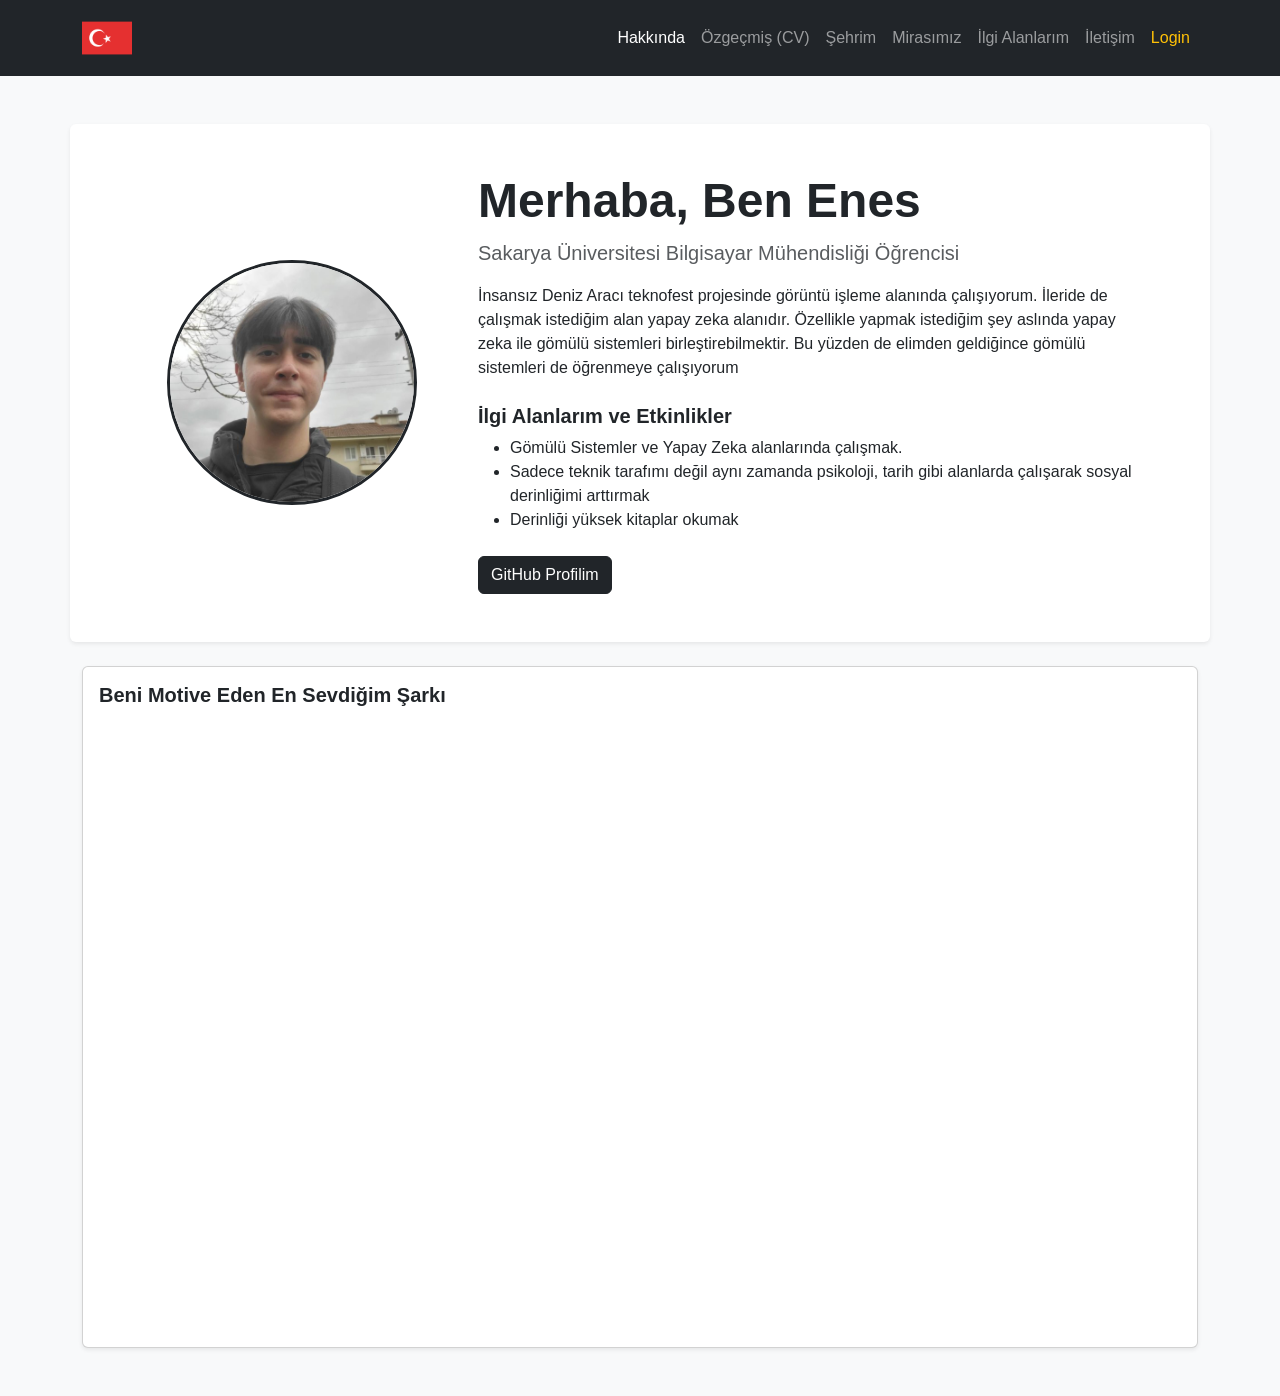
<file: index.html>
<!DOCTYPE html>
<html lang="tr">
<head>
    <meta charset="UTF-8">
    <meta name="viewport" content="width=device-width, initial-scale=1.0">
    <title>Enes Güler - Hakkında</title>
    <!-- Bootstrap CSS (Hazır tema değil, CSS kütüphanesi) -->
    <link href="https://cdn.jsdelivr.net/npm/bootstrap@5.3.0/dist/css/bootstrap.min.css" rel="stylesheet">
    <!-- Harici stil dosyamız -->
    <link rel="stylesheet" href="css/style.css">
    <link rel="icon" href="img/brain.png">
</head>
<body class="bg-light">

    <!-- Navigasyon Menüsü -->
    <nav class="navbar navbar-expand-lg navbar-dark bg-dark">
        <div class="container">
            <a class="navbar-brand" href="index.html"><img src="img/turkey.png" alt="" width="50" height="50"></a>
            <button class="navbar-toggler" type="button" data-bs-toggle="collapse" data-bs-target="#navbarNav">
                <span class="navbar-toggler-icon"></span>
            </button>
            <div class="collapse navbar-collapse" id="navbarNav">
                <ul class="navbar-nav ms-auto">
                    <li class="nav-item"><a class="nav-link active" href="index.html">Hakkında</a></li>
                    <li class="nav-item"><a class="nav-link" href="cv.html">Özgeçmiş (CV)</a></li>
                    <li class="nav-item"><a class="nav-link" href="sehir.html">Şehrim</a></li>
                    <li class="nav-item"><a class="nav-link" href="mirasimiz.html">Mirasımız</a></li>
                    <li class="nav-item"><a class="nav-link" href="ilgialanlarim.html">İlgi Alanlarım</a></li>
                    <li class="nav-item"><a class="nav-link" href="iletisim.html">İletişim</a></li>
                    <li class="nav-item"><a class="nav-link text-warning" href="login.html">Login</a></li>
                </ul>
            </div>
        </div>
    </nav>

    <!-- Hakkında İçeriği -->
    <main class="container mt-5">
        <section class="row align-items-center bg-white p-5 rounded shadow-sm">
            <div class="col-md-4 text-center mb-4 mb-md-0">
                <!-- Medya Öğesi 1: Resim -->
                <img src="img/profil.jpg" alt="Enes Profil Fotoğrafı" class="img-fluid rounded-circle border border-3 border-dark" style="max-width: 250px;">
            </div>
            <div class="col-md-8">
                <h1 class="display-5 fw-bold text-dark">Merhaba, Ben Enes</h1>
                <p class="lead text-muted">Sakarya Üniversitesi Bilgisayar Mühendisliği Öğrencisi</p>
                <p>
                    İnsansız Deniz Aracı teknofest projesinde görüntü işleme alanında çalışıyorum. İleride de çalışmak istediğim alan yapay zeka alanıdır. Özellikle yapmak istediğim şey aslında yapay zeka ile gömülü sistemleri birleştirebilmektir. Bu yüzden de elimden geldiğince gömülü sistemleri de öğrenmeye çalışıyorum
                </p>
                
                <h3 class="h5 mt-4 fw-bold">İlgi Alanlarım ve Etkinlikler</h3>
                <ul>
                    <li>Gömülü Sistemler ve Yapay Zeka alanlarında çalışmak.</li>
                    <li>Sadece teknik tarafımı değil aynı zamanda psikoloji, tarih gibi alanlarda çalışarak sosyal derinliğimi arttırmak</li>
                    <li>Derinliği yüksek kitaplar okumak</li>
                </ul>

                <div class="mt-4">
                    <a href="https://github.com/enesgulersoftware-tech" target="_blank" class="btn btn-dark">GitHub Profilim</a>
                </div>
            </div>
        </section>
        
        <!-- Medya Öğesi 2: Video  -->
        <section class="row mt-4 mb-5">
            <div class="col-12">
                <div class="card shadow-sm">
                    <div class="card-body">
                        <h5 class="card-title fw-bold">Beni Motive Eden En Sevdiğim Şarkı</h5>
                        <div class="ratio ratio-16x9 mt-3">
                            <iframe width="560" height="315" src="https://www.youtube.com/embed/BoatSoGva_I?si=G8WtyDMoeZgQ4Byf" title="YouTube video player" frameborder="0" allow="accelerometer; autoplay; clipboard-write; encrypted-media; gyroscope; picture-in-picture; web-share" referrerpolicy="strict-origin-when-cross-origin" allowfullscreen></iframe>
                        </div>
                    </div>
                </div>
            </div>
        </section>
    </main>

    <!-- Bootstrap JS -->
    <script src="https://cdn.jsdelivr.net/npm/bootstrap@5.3.0/dist/js/bootstrap.bundle.min.js"></script>
</body>
</html>
</file>
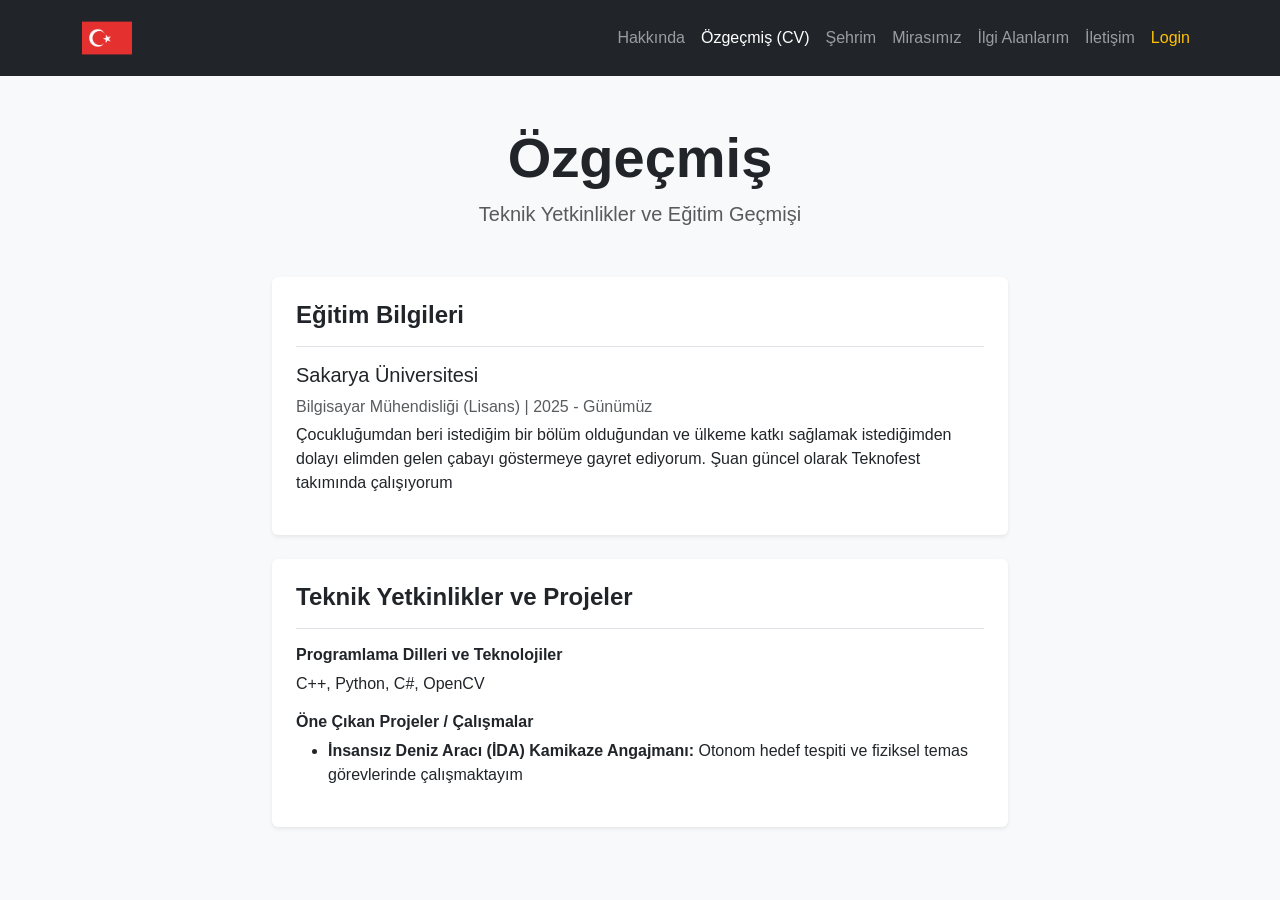
<file: cv.html>
<!DOCTYPE html>
<html lang="tr">
<head>
    <meta charset="UTF-8">
    <meta name="viewport" content="width=device-width, initial-scale=1.0">
    <title>Enes Güler - Özgeçmiş</title>
    <!-- Bootstrap CSS -->
    <link href="https://cdn.jsdelivr.net/npm/bootstrap@5.3.0/dist/css/bootstrap.min.css" rel="stylesheet">
    <link rel="stylesheet" href="css/style.css">
    <link rel="icon" href="img/brain.png">
    
</head>
<body class="bg-light">

    <!-- Navigasyon Menüsü -->
    <nav class="navbar navbar-expand-lg navbar-dark bg-dark">
        <div class="container">
            <a class="navbar-brand" href="index.html"><img src="img/turkey.png" alt="" width="50" height="50"></a>
            <button class="navbar-toggler" type="button" data-bs-toggle="collapse" data-bs-target="#navbarNav">
                <span class="navbar-toggler-icon"></span>
            </button>
            <div class="collapse navbar-collapse" id="navbarNav">
                <ul class="navbar-nav ms-auto">
                    <li class="nav-item"><a class="nav-link" href="index.html">Hakkında</a></li>
                    <!-- Bulunduğumuz sayfa burası olduğu için 'active' class'ı burada -->
                    <li class="nav-item"><a class="nav-link active" href="cv.html">Özgeçmiş (CV)</a></li>
                    <li class="nav-item"><a class="nav-link" href="sehir.html">Şehrim</a></li>
                    <li class="nav-item"><a class="nav-link" href="mirasimiz.html">Mirasımız</a></li>
                    <li class="nav-item"><a class="nav-link" href="ilgialanlarim.html">İlgi Alanlarım</a></li>
                    <li class="nav-item"><a class="nav-link" href="iletisim.html">İletişim</a></li>
                    <li class="nav-item"><a class="nav-link text-warning" href="login.html">Login</a></li>
                </ul>
            </div>
        </div>
    </nav>

    <!-- CV Ana İçeriği (main etiketi sayfanın asıl odak noktasını belirtir) -->
    <main class="container mt-5 mb-5">
        
        <!-- Sayfa Üst Başlığı -->
        <header class="text-center mb-5">
            <h1 class="display-4 fw-bold text-dark">Özgeçmiş</h1>
            <p class="lead text-muted">Teknik Yetkinlikler ve Eğitim Geçmişi</p>
        </header>

        <div class="row">
            <div class="col-lg-8 mx-auto">
                
                <!-- Eğitim Bölümü (section etiketi tematik bir grubu belirtir) -->
                <section class="bg-white p-4 rounded shadow-sm mb-4">
                    <header class="border-bottom pb-2 mb-3">
                        <h2 class="h4 fw-bold">Eğitim Bilgileri</h2>
                    </header>
                    <!-- article etiketi, kendi başına anlam ifade eden bağımsız bir içeriği belirtir -->
                    <article>
                        <h3 class="h5 text-dark">Sakarya Üniversitesi</h3>
                        <p class="text-muted mb-1">Bilgisayar Mühendisliği (Lisans) | 2025 - Günümüz</p>
                        <p>Çocukluğumdan beri istediğim bir bölüm olduğundan ve ülkeme katkı sağlamak istediğimden dolayı elimden gelen çabayı göstermeye gayret ediyorum. Şuan güncel olarak Teknofest takımında çalışıyorum</p>
                    </article>
                </section>

                <!-- Yetkinlikler ve Projeler Bölümü -->
                <section class="bg-white p-4 rounded shadow-sm mb-4">
                    <header class="border-bottom pb-2 mb-3">
                        <h2 class="h4 fw-bold">Teknik Yetkinlikler ve Projeler</h2>
                    </header>
                    
                    <article class="mb-3">
                        <h3 class="h6 fw-bold">Programlama Dilleri ve Teknolojiler</h3>
                        <p>C++, Python, C#, OpenCV</p>
                    </article>

                    <article>
                        <h3 class="h6 fw-bold">Öne Çıkan Projeler / Çalışmalar</h3>
                        <ul>
                            <li><strong>İnsansız Deniz Aracı (İDA) Kamikaze Angajmanı:</strong> Otonom hedef tespiti ve fiziksel temas görevlerinde çalışmaktayım</li>
                        </ul>
                    </article>
                </section>

            </div>
        </div>
    </main>

    <!-- Bootstrap JS -->
    <script src="https://cdn.jsdelivr.net/npm/bootstrap@5.3.0/dist/js/bootstrap.bundle.min.js"></script>
</body>
</html>
</file>
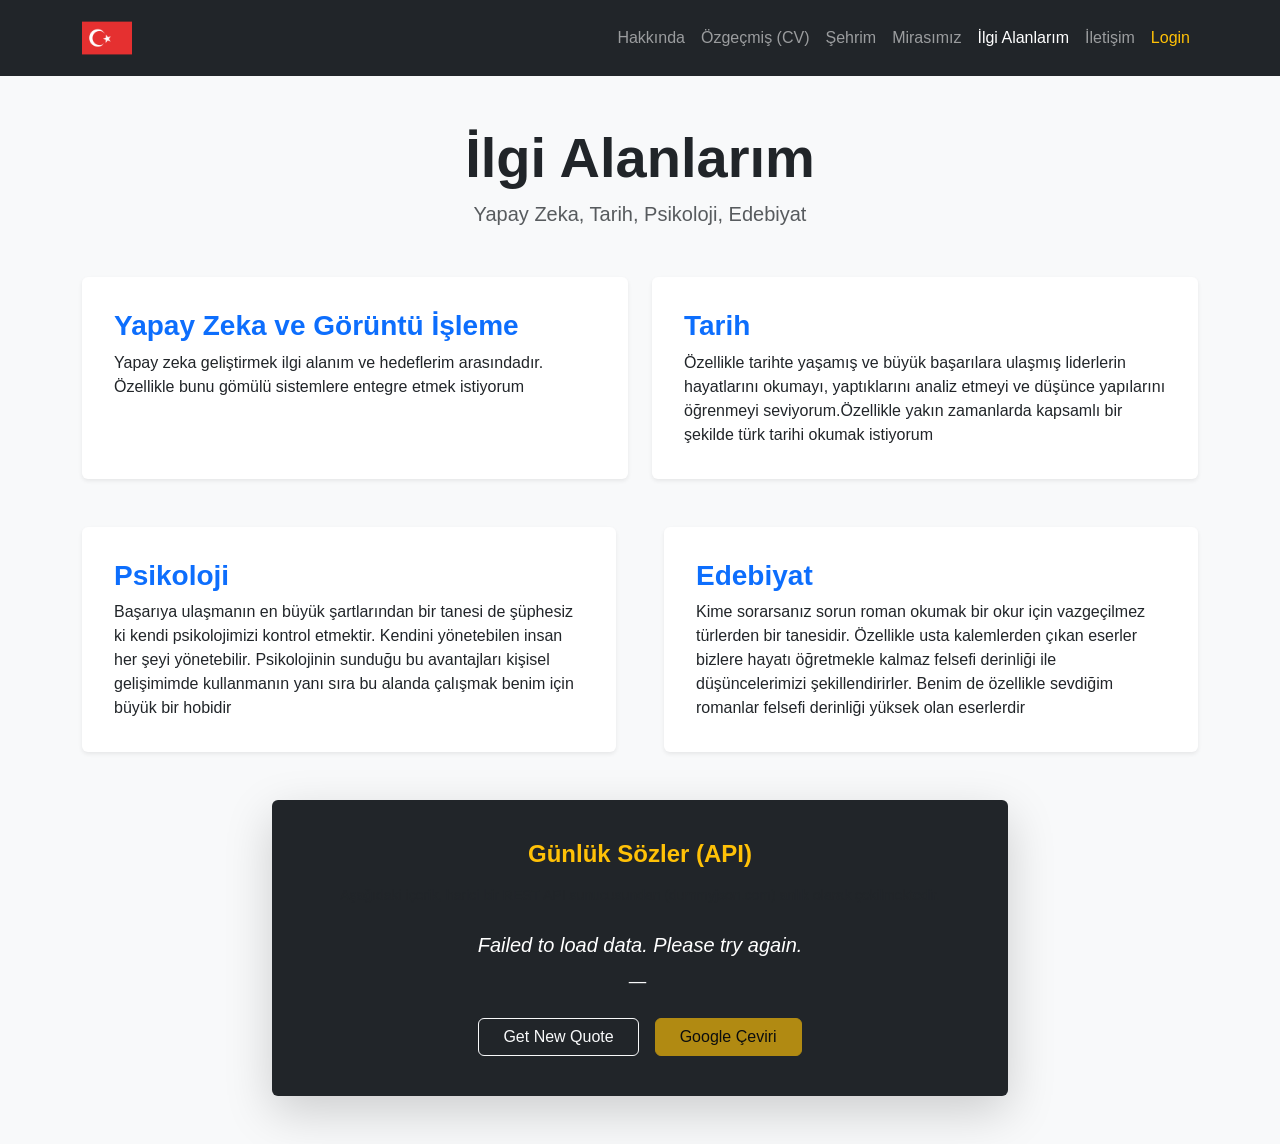
<file: ilgialanlarim.html>
<!DOCTYPE html>
<html lang="tr">
<head>
    <meta charset="UTF-8">
    <meta name="viewport" content="width=device-width, initial-scale=1.0">
    <title>Enes Güler - İlgi Alanlarım</title>
    <!-- Bootstrap CSS -->
    <link href="https://cdn.jsdelivr.net/npm/bootstrap@5.3.0/dist/css/bootstrap.min.css" rel="stylesheet">
    <link rel="stylesheet" href="css/style.css">
    <link rel="icon" href="img/brain.png">
</head>
<body class="bg-light">

    <!-- Navigasyon Menüsü -->
    <nav class="navbar navbar-expand-lg navbar-dark bg-dark">
        <div class="container">
            <a class="navbar-brand" href="index.html"><img src="img/turkey.png" alt="" width="50" height="50"></a>
            <button class="navbar-toggler" type="button" data-bs-toggle="collapse" data-bs-target="#navbarNav">
                <span class="navbar-toggler-icon"></span>
            </button>
            <div class="collapse navbar-collapse" id="navbarNav">
                <ul class="navbar-nav ms-auto">
                    <li class="nav-item"><a class="nav-link" href="index.html">Hakkında</a></li>
                    <li class="nav-item"><a class="nav-link" href="cv.html">Özgeçmiş (CV)</a></li>
                    <li class="nav-item"><a class="nav-link" href="sehir.html">Şehrim</a></li>
                    <li class="nav-item"><a class="nav-link" href="mirasimiz.html">Mirasımız</a></li>
                    <!-- Aktif sayfa İlgi Alanlarım -->
                    <li class="nav-item"><a class="nav-link active" href="ilgialanlarim.html">İlgi Alanlarım</a></li>
                    <li class="nav-item"><a class="nav-link" href="iletisim.html">İletişim</a></li>
                    <li class="nav-item"><a class="nav-link text-warning" href="login.html">Login</a></li>
                </ul>
            </div>
        </div>
    </nav>

    <!-- Ana İçerik -->
    <main class="container mt-5 mb-5">
        <header class="text-center mb-5">
            <h1 class="display-4 fw-bold text-dark">İlgi Alanlarım</h1>
            <p class="lead text-muted">Yapay Zeka, Tarih, Psikoloji, Edebiyat</p>
        </header>

        <!-- Kartlar Bölümü (İlgi Alanları) -->
        <section class="row g-4 mb-5">
            
            <!-- İlgi Alanı 1: Yapay Zeka ve Görüntü İşleme -->
            <div class="col-md-6">
                <div class="card h-100 shadow-sm border-0 p-3">
                    <div class="card-body">
                        <h3 class="card-title fw-bold text-primary">Yapay Zeka ve Görüntü İşleme</h3>
                        <p class="card-text">
                            Yapay zeka geliştirmek ilgi alanım ve hedeflerim arasındadır. Özellikle bunu gömülü sistemlere entegre etmek istiyorum
                        </p>
                    </div>
                </div>
            </div>

            <!-- İlgi Alanı 2: Stratejik Liderlik ve Tarih -->
            <div class="col-md-6">
                <div class="card h-100 shadow-sm border-0 p-3">
                    <div class="card-body">
                        <h3 class="card-title fw-bold text-primary">Tarih</h3>
                        <p class="card-text">
                            Özellikle tarihte yaşamış ve büyük başarılara ulaşmış liderlerin hayatlarını okumayı, yaptıklarını analiz etmeyi ve düşünce yapılarını öğrenmeyi seviyorum.Özellikle yakın zamanlarda kapsamlı bir şekilde türk tarihi okumak istiyorum
                        </p>
                    </div>
                </div>
            </div>
        </section>

        <section class="row g-5 mb-5">
            <div class="col-md-6">
                <div class="card h-100 shadow-sm border-0 p-3">
                    <div class="card-body">
                        <h3 class="card-title fw-bold text-primary">Psikoloji</h3>
                        <p class="card-text">
                            Başarıya ulaşmanın en büyük şartlarından bir tanesi de şüphesiz ki kendi psikolojimizi kontrol etmektir. Kendini yönetebilen insan her şeyi yönetebilir. Psikolojinin sunduğu bu avantajları kişisel gelişimimde kullanmanın yanı sıra bu alanda çalışmak benim için büyük bir hobidir 
                        </p>
                    </div>
                </div>
            </div>

            <div class="col-md-6">
                <div class="card h-100 shadow-sm border-0 p-3">
                    <div class="card-body">
                        <h3 class="card-title fw-bold text-primary">Edebiyat</h3>
                        <p class="card-text">
                            Kime sorarsanız sorun roman okumak bir okur için vazgeçilmez türlerden bir tanesidir. Özellikle usta kalemlerden çıkan eserler bizlere hayatı öğretmekle kalmaz felsefi derinliği ile düşüncelerimizi şekillendirirler. Benim de özellikle sevdiğim romanlar felsefi derinliği yüksek olan eserlerdir
                        </p>
                    </div>
                </div>
            </div>






        </section>

        <!-- API İLE VERİ ÇEKME BÖLÜMÜ (JavaScript) -->
        <section class="row justify-content-center mt-5">
            <div class="col-md-8">
                <div class="card shadow-lg border-0 bg-dark text-white text-center p-4">
                    <div class="card-body">
                        <h4 class="fw-bold mb-3 text-warning">Günlük Sözler (API)</h4>
                        <p class="small text-muted mb-4">Aşağıdaki içerik, harici bir REST API sunucusundan (dummyjson.com) anlık olarak çekilmektedir.</p>
                        
                        <blockquote class="blockquote" id="quote-box">
                            <!-- Veri buraya gelecek -->
                            <p class="mb-2 fs-5 fst-italic" id="quote-text">Fetching data from server...</p>
                            <footer class="blockquote-footer text-light mt-2" id="quote-author"></footer>
                        </blockquote>
                        
                        <!-- Butonlar Yan Yana -->
                        <div class="d-flex justify-content-center gap-3 mt-4">
                            <button class="btn btn-outline-light px-4" onclick="getQuote()">Get New Quote</button>
                            <!-- Çeviri Butonu (Linki JS ile dolacak) -->
                            <a id="translate-btn" href="#" target="_blank" class="btn btn-warning px-4 disabled">Google Çeviri</a>
                        </div>
                    </div>
                </div>
            </div>
        </section>

    </main>

    <!-- Bootstrap JS -->
    <script src="https://cdn.jsdelivr.net/npm/bootstrap@5.3.0/dist/js/bootstrap.bundle.min.js"></script>
    
    <!-- JavaScript: Harici API ve Dinamik Çeviri Mantığı -->
    <script>
        function getQuote() {
            const quoteText = document.getElementById('quote-text');
            const quoteAuthor = document.getElementById('quote-author');
            const translateBtn = document.getElementById('translate-btn');
            
            // Veri gelene kadar ekranda yazacak bekleme mesajı ve buton kitleme
            quoteText.innerHTML = "Fetching data from server...";
            quoteAuthor.innerHTML = "";
            translateBtn.classList.add("disabled"); 
            
            // Harici sunucuya (API) HTTP GET isteği atıyoruz
            fetch('https://dummyjson.com/quotes/random')
                .then(response => response.json()) 
                .then(data => {
                    // JSON'un içindeki verileri HTML'e yazdır
                    quoteText.innerHTML = `"${data.quote}"`;
                    quoteAuthor.innerHTML = data.author;
                    
                    // Gelen İngilizce metni URL formatına dönüştür
                    const metinURL = encodeURIComponent(`"${data.quote}" - ${data.author}`);
                    
                    // Google Çeviri linkini dinamik olarak oluşturup butona entegre et
                    translateBtn.href = `https://translate.google.com/?sl=en&tl=tr&text=${metinURL}&op=translate`;
                    translateBtn.classList.remove("disabled"); // Butonu tekrar aktif et
                })
                .catch(error => {
                    quoteText.innerHTML = "Failed to load data. Please try again.";
                    console.error('API Error:', error);
                });
        }

        // Sayfa yüklendiğinde fonksiyonu otomatik olarak bir kez çalıştır
        window.onload = getQuote;
    </script>
</body>
</html>
</file>
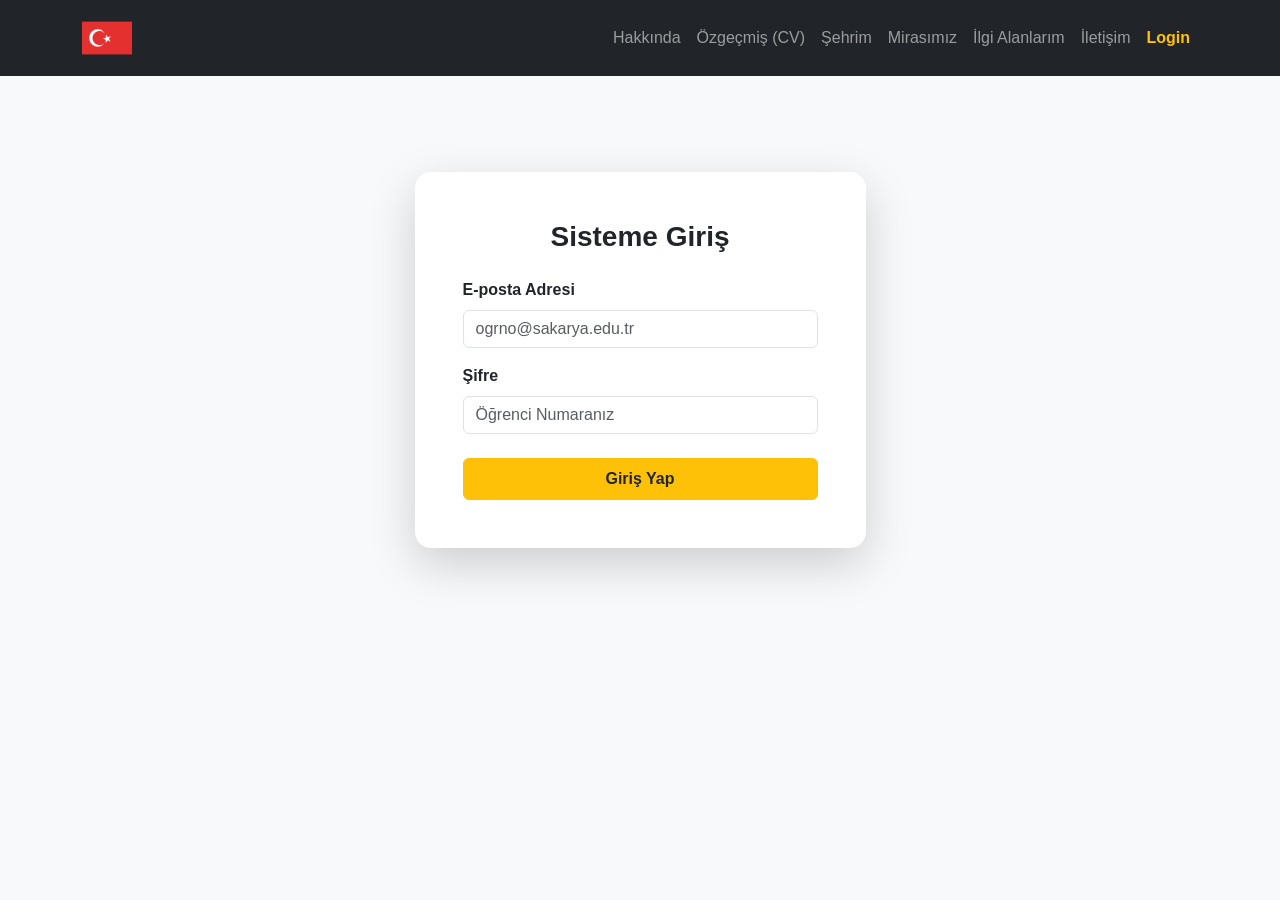
<file: login.html>
<!DOCTYPE html>
<html lang="tr">
<head>
    <meta charset="UTF-8">
    <meta name="viewport" content="width=device-width, initial-scale=1.0">
    <title>Enes Güler - Login</title>
    <link href="https://cdn.jsdelivr.net/npm/bootstrap@5.3.0/dist/css/bootstrap.min.css" rel="stylesheet">
    <link rel="stylesheet" href="css/style.css">
    <link rel="icon" href="img/brain.png">
</head>
<body class="bg-light">

    <nav class="navbar navbar-expand-lg navbar-dark bg-dark">
        <div class="container">
            <a class="navbar-brand" href="index.html"><img src="img/turkey.png" alt="Logo" width="50" height="50"></a>
            <button class="navbar-toggler" type="button" data-bs-toggle="collapse" data-bs-target="#navbarNav">
                <span class="navbar-toggler-icon"></span>
            </button>
            <div class="collapse navbar-collapse" id="navbarNav">
                <ul class="navbar-nav ms-auto">
                    <li class="nav-item"><a class="nav-link" href="index.html">Hakkında</a></li>
                    <li class="nav-item"><a class="nav-link" href="cv.html">Özgeçmiş (CV)</a></li>
                    <li class="nav-item"><a class="nav-link" href="sehir.html">Şehrim</a></li>
                    <li class="nav-item"><a class="nav-link" href="mirasimiz.html">Mirasımız</a></li>
                    <li class="nav-item"><a class="nav-link" href="ilgialanlarim.html">İlgi Alanlarım</a></li>
                    <li class="nav-item"><a class="nav-link" href="iletisim.html">İletişim</a></li>
                    <li class="nav-item"><a class="nav-link active text-warning fw-bold" href="login.html">Login</a></li>
                </ul>
            </div>
        </div>
    </nav>

    <main class="container mt-5 mb-5">
        <div class="row justify-content-center">
            <div class="col-md-6 col-lg-5">
                <div class="card shadow-lg border-0 rounded-4 mt-5">
                    <div class="card-body p-5">
                        <h3 class="text-center fw-bold mb-4">Sisteme Giriş</h3>
                        
                        <div id="serverError" class="alert alert-danger d-none text-center small"></div>

                        <form action="login.php" method="POST" id="loginForm" onsubmit="return validateLogin()">
                            <div class="mb-3">
                                <label for="loginEmail" class="form-label fw-semibold">E-posta Adresi</label>
                                <input type="email" class="form-control" id="loginEmail" name="email" placeholder="ogrno@sakarya.edu.tr">
                                <div id="loginEmailError" class="text-danger small mt-1"></div>
                            </div>

                            <div class="mb-4">
                                <label for="loginPassword" class="form-label fw-semibold">Şifre</label>
                                <input type="password" class="form-control" id="loginPassword" name="password" placeholder="Öğrenci Numaranız">
                                <div id="loginPasswordError" class="text-danger small mt-1"></div>
                            </div>

                            <div class="d-grid">
                                <button type="submit" class="btn btn-warning py-2 fw-bold text-dark">Giriş Yap</button>
                            </div>
                        </form>
                    </div>
                </div>
            </div>
        </div>
    </main>

    <script src="https://cdn.jsdelivr.net/npm/bootstrap@5.3.0/dist/js/bootstrap.bundle.min.js"></script>

    <script>
        // URL'de hata parametresi varsa yakala ve ekrana yazdır (PHP'den gelen yönlendirme için)
        window.onload = function() {
            const urlParams = new URLSearchParams(window.location.search);
            if (urlParams.get('status') === 'error') {
                const errorBox = document.getElementById('serverError');
                errorBox.innerText = "Kullanıcı adı veya şifre hatalı!";
                errorBox.classList.remove('d-none');
            }
        };

        function validateLogin() {
            document.getElementById('loginEmailError').innerText = "";
            document.getElementById('loginPasswordError').innerText = "";
            document.getElementById('serverError').classList.add('d-none');

            const email = document.getElementById('loginEmail').value.trim();
            const password = document.getElementById('loginPassword').value;
            let isValid = true;

            const emailPattern = /^[^\s@]+@[^\s@]+\.[^\s@]+$/;
            
            if (email === "") {
                document.getElementById('loginEmailError').innerText = "E-posta adresi boş bırakılamaz.";
                isValid = false;
            } else if (!emailPattern.test(email)) {
                document.getElementById('loginEmailError').innerText = "Lütfen geçerli bir e-posta adresi formatı kullanın.";
                isValid = false;
            }

            if (password === "") {
                document.getElementById('loginPasswordError').innerText = "Şifre alanı boş bırakılamaz.";
                isValid = false;
            }

            // isValid false ise form PHP'ye GİTMEZ. True ise POST işlemi başlar.
            return isValid;
        }
    </script>
</body>
</html>
</file>
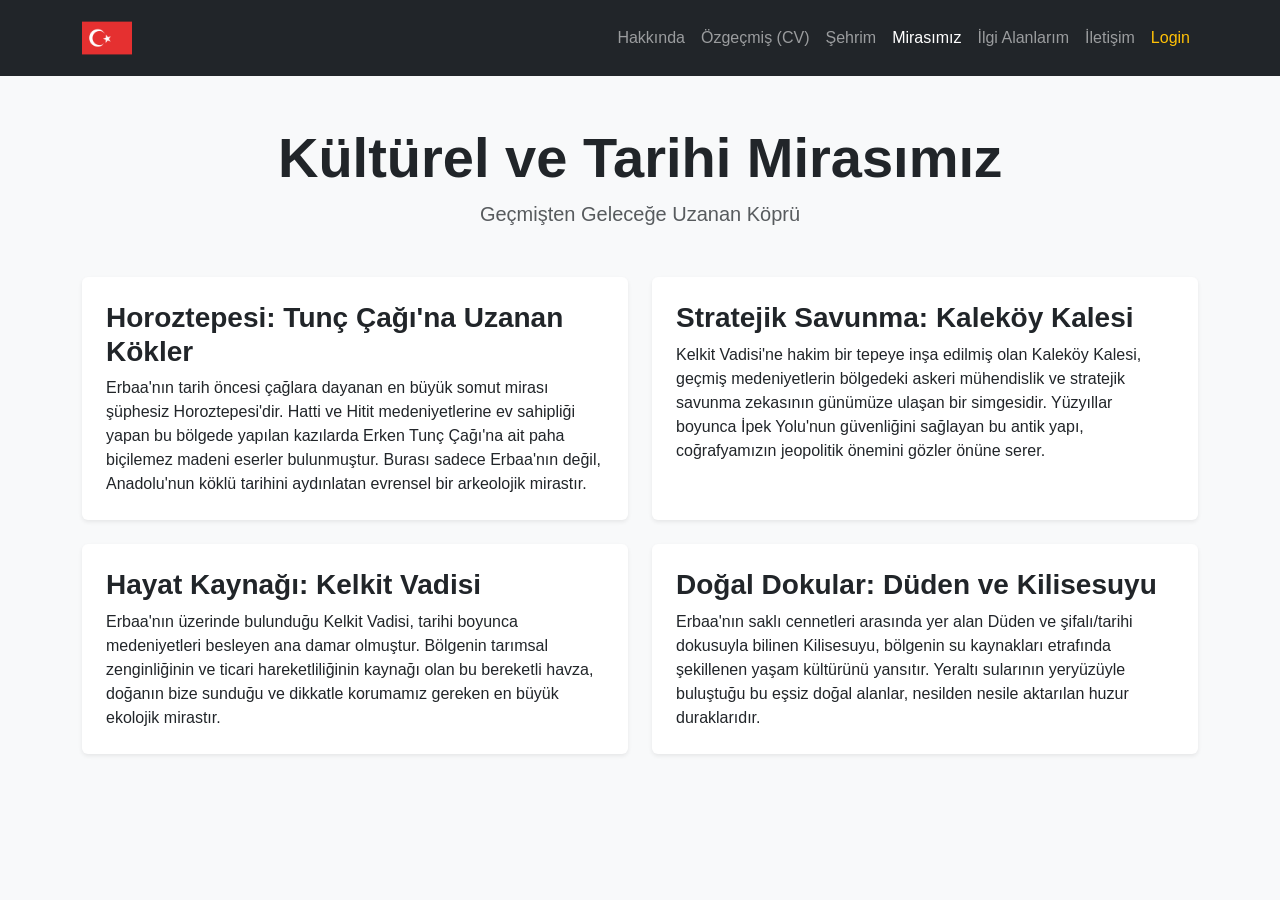
<file: mirasimiz.html>
<!DOCTYPE html>
<html lang="tr">
<head>
    <meta charset="UTF-8">
    <meta name="viewport" content="width=device-width, initial-scale=1.0">
    <title>Enes Güler - Mirasımız</title>
    <!-- Bootstrap CSS -->
    <link href="https://cdn.jsdelivr.net/npm/bootstrap@5.3.0/dist/css/bootstrap.min.css" rel="stylesheet">
    <link rel="stylesheet" href="css/style.css">
    <link rel="icon" href="img/brain.png">
</head>
<body class="bg-light">

    <!-- Navigasyon Menüsü -->
    <nav class="navbar navbar-expand-lg navbar-dark bg-dark">
        <div class="container">
            <a class="navbar-brand" href="index.html"><img src="img/turkey.png" alt="" width="50" height="50"></a>
            <button class="navbar-toggler" type="button" data-bs-toggle="collapse" data-bs-target="#navbarNav">
                <span class="navbar-toggler-icon"></span>
            </button>
            <div class="collapse navbar-collapse" id="navbarNav">
                <ul class="navbar-nav ms-auto">
                    <li class="nav-item"><a class="nav-link" href="index.html">Hakkında</a></li>
                    <li class="nav-item"><a class="nav-link" href="cv.html">Özgeçmiş (CV)</a></li>
                    <li class="nav-item"><a class="nav-link" href="sehir.html">Şehrim</a></li>
                    <!-- Aktif sayfa Mirasımız -->
                    <li class="nav-item"><a class="nav-link active" href="mirasimiz.html">Mirasımız</a></li>
                    <li class="nav-item"><a class="nav-link" href="ilgialanlarim.html">İlgi Alanlarım</a></li>
                    <li class="nav-item"><a class="nav-link" href="iletisim.html">İletişim</a></li>
                    <li class="nav-item"><a class="nav-link text-warning" href="login.html">Login</a></li>
                </ul>
            </div>
        </div>
    </nav>

    <!-- Ana İçerik -->
    <main class="container mt-5 mb-5">
        <header class="text-center mb-5">
            <h1 class="display-4 fw-bold text-dark">Kültürel ve Tarihi Mirasımız</h1>
            <p class="lead text-muted">Geçmişten Geleceğe Uzanan Köprü</p>
        </header>

        <!-- Kartlar (Cards) Bölümü -->
        <section class="row g-4 mb-5">
            
            <!-- Miras 1 : Horoztepesi -->
            <div class="col-md-6">
                <div class="card h-100 shadow-sm border-0 p-2">
                    <div class="card-body">
                        <h3 class="card-title fw-bold">Horoztepesi: Tunç Çağı'na Uzanan Kökler</h3>
                        <p class="card-text">
                            Erbaa'nın tarih öncesi çağlara dayanan en büyük somut mirası şüphesiz Horoztepesi'dir. Hatti ve Hitit medeniyetlerine ev sahipliği yapan bu bölgede yapılan kazılarda Erken Tunç Çağı'na ait paha biçilemez madeni eserler bulunmuştur. Burası sadece Erbaa'nın değil, Anadolu'nun köklü tarihini aydınlatan evrensel bir arkeolojik mirastır.
                        </p>
                    </div>
                </div>
            </div>

            <!-- Miras 2 : Kaleköy Kalesi -->
            <div class="col-md-6">
                <div class="card h-100 shadow-sm border-0 p-2">
                    <div class="card-body">
                        <h3 class="card-title fw-bold">Stratejik Savunma: Kaleköy Kalesi</h3>
                        <p class="card-text">
                            Kelkit Vadisi'ne hakim bir tepeye inşa edilmiş olan Kaleköy Kalesi, geçmiş medeniyetlerin bölgedeki askeri mühendislik ve stratejik savunma zekasının günümüze ulaşan bir simgesidir. Yüzyıllar boyunca İpek Yolu'nun güvenliğini sağlayan bu antik yapı, coğrafyamızın jeopolitik önemini gözler önüne serer.
                        </p>
                    </div>
                </div>
            </div>

            <!-- Miras 3 : Kelkit Vadisi -->
            <div class="col-md-6">
                <div class="card h-100 shadow-sm border-0 p-2">
                    <div class="card-body">
                        <h3 class="card-title fw-bold">Hayat Kaynağı: Kelkit Vadisi</h3>
                        <p class="card-text">
                            Erbaa'nın üzerinde bulunduğu Kelkit Vadisi, tarihi boyunca medeniyetleri besleyen ana damar olmuştur. Bölgenin tarımsal zenginliğinin ve ticari hareketliliğinin kaynağı olan bu bereketli havza, doğanın bize sunduğu ve dikkatle korumamız gereken en büyük ekolojik mirastır.
                        </p>
                    </div>
                </div>
            </div>

            <!-- Miras 4 : Düden ve Kilisesuyu -->
            <div class="col-md-6">
                <div class="card h-100 shadow-sm border-0 p-2">
                    <div class="card-body">
                        <h3 class="card-title fw-bold">Doğal Dokular: Düden ve Kilisesuyu</h3>
                        <p class="card-text">
                            Erbaa'nın saklı cennetleri arasında yer alan Düden ve şifalı/tarihi dokusuyla bilinen Kilisesuyu, bölgenin su kaynakları etrafında şekillenen yaşam kültürünü yansıtır. Yeraltı sularının yeryüzüyle buluştuğu bu eşsiz doğal alanlar, nesilden nesile aktarılan huzur duraklarıdır.
                        </p>
                    </div>
                </div>
            </div>

        </section>
    </main>

    <!-- Bootstrap JS -->
    <script src="https://cdn.jsdelivr.net/npm/bootstrap@5.3.0/dist/js/bootstrap.bundle.min.js"></script>
</body>
</html>
</file>
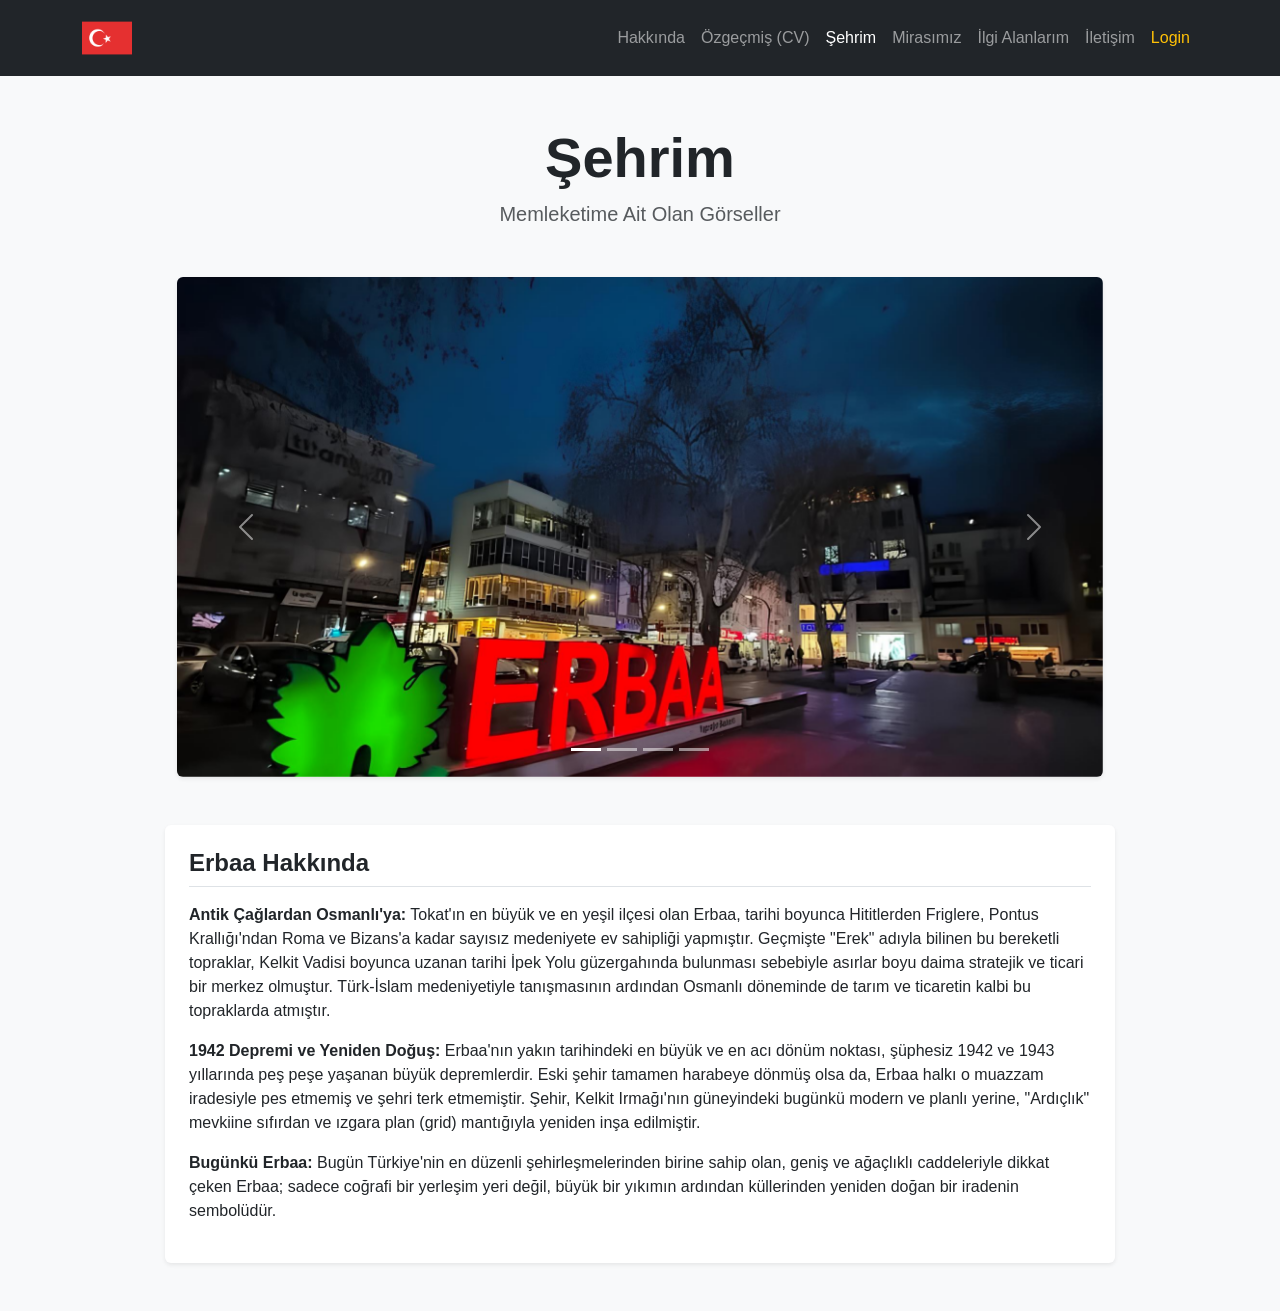
<file: sehir.html>
<!DOCTYPE html>
<html lang="tr">
<head>
    <meta charset="UTF-8">
    <meta name="viewport" content="width=device-width, initial-scale=1.0">
    <title>Enes Güler - Şehrim</title>
    <!-- Bootstrap CSS -->
    <link href="https://cdn.jsdelivr.net/npm/bootstrap@5.3.0/dist/css/bootstrap.min.css" rel="stylesheet">
    <link rel="stylesheet" href="css/style.css">
    <link rel="icon" href="img/brain.png">
</head>
<body class="bg-light">

    <!-- Navigasyon Menüsü -->
    <nav class="navbar navbar-expand-lg navbar-dark bg-dark">
        <div class="container">
            <a class="navbar-brand" href="index.html"><img src="img/turkey.png" alt="" width="50" height="50"></a>
            <button class="navbar-toggler" type="button" data-bs-toggle="collapse" data-bs-target="#navbarNav">
                <span class="navbar-toggler-icon"></span>
            </button>
            <div class="collapse navbar-collapse" id="navbarNav">
                <ul class="navbar-nav ms-auto">
                    <li class="nav-item"><a class="nav-link" href="index.html">Hakkında</a></li>
                    <li class="nav-item"><a class="nav-link" href="cv.html">Özgeçmiş (CV)</a></li>
                    <li class="nav-item"><a class="nav-link active" href="sehir.html">Şehrim</a></li>
                    <li class="nav-item"><a class="nav-link" href="mirasimiz.html">Mirasımız</a></li>
                    <!-- 5. Gün olduğumuz için 'active' sınıfı burada olmalı -->
                    <li class="nav-item"><a class="nav-link" href="ilgialanlarim.html">İlgi Alanlarım</a></li>
                    <li class="nav-item"><a class="nav-link" href="iletisim.html">İletişim</a></li>
                    <li class="nav-item"><a class="nav-link text-warning" href="login.html">Login</a></li>
                </ul>
            </div>
        </div>
    </nav>

    <!-- Ana İçerik -->
    <main class="container mt-5 mb-5">
        
        <header class="text-center mb-5">
            <h1 class="display-4 fw-bold text-dark">Şehrim</h1>
            <p class="lead text-muted">Memleketime Ait Olan Görseller</p>
        </header>

        <!-- Slider / Carousel Bölümü -->
        <section class="row mb-5">
            <div class="col-lg-10 mx-auto">
                <!-- Bootstrap Carousel -->
                <div id="sehirCarousel" class="carousel slide shadow-sm rounded" data-bs-ride="carousel">
                    <!-- Alt kısımdaki tıklanabilir çizgiler -->
                    <div class="carousel-indicators">
                        <button type="button" data-bs-target="#sehirCarousel" data-bs-slide-to="0" class="active"></button>
                        <button type="button" data-bs-target="#sehirCarousel" data-bs-slide-to="1"></button>
                        <button type="button" data-bs-target="#sehirCarousel" data-bs-slide-to="2"></button>
                        <button type="button" data-bs-target="#sehirCarousel" data-bs-slide-to="3"></button>
                    </div>
                    
                    <!-- Resimlerin bulunduğu alan -->
                    <div class="carousel-inner rounded">
                        <div class="carousel-item active">
                            <img src="img/sehir1.jpg" class="d-block w-100" alt="Şehir Görsel 1" style="height: 500px; object-fit: cover;">
                        </div>
                        <div class="carousel-item">
                            <img src="img/sehir2.jpg" class="d-block w-100" alt="Şehir Görsel 2" style="height: 500px; object-fit: cover;">
                        </div>
                        <div class="carousel-item">
                            <img src="img/sehir3.jpg" class="d-block w-100" alt="Şehir Görsel 3" style="height: 500px; object-fit: cover;">
                        </div>
                        <div class="carousel-item">
                            <img src="img/sehir4.jpg" class="d-block w-100" alt="Şehir Görsel 4" style="height: 500px; object-fit: cover;">
                        </div>
                    </div>
                    
                    <!-- Sağ ve Sol yön okları -->
                    <button class="carousel-control-prev" type="button" data-bs-target="#sehirCarousel" data-bs-slide="prev">
                        <span class="carousel-control-prev-icon" aria-hidden="true"></span>
                        <span class="visually-hidden">Önceki</span>
                    </button>
                    <button class="carousel-control-next" type="button" data-bs-target="#sehirCarousel" data-bs-slide="next">
                        <span class="carousel-control-next-icon" aria-hidden="true"></span>
                        <span class="visually-hidden">Sonraki</span>
                    </button>
                </div>
            </div>
        </section>

        <!-- Hakkında Bilgi Bölümü -->
        <section class="row">
            <div class="col-lg-10 mx-auto bg-white p-4 rounded shadow-sm">
                <article>
                    <h2 class="h4 fw-bold border-bottom pb-2 mb-3">Erbaa Hakkında</h2>

<p>
    <strong>Antik Çağlardan Osmanlı'ya:</strong> Tokat'ın en büyük ve en yeşil ilçesi olan Erbaa, tarihi boyunca Hititlerden Friglere, Pontus Krallığı'ndan Roma ve Bizans'a kadar sayısız medeniyete ev sahipliği yapmıştır. Geçmişte "Erek" adıyla bilinen bu bereketli topraklar, Kelkit Vadisi boyunca uzanan tarihi İpek Yolu güzergahında bulunması sebebiyle asırlar boyu daima stratejik ve ticari bir merkez olmuştur. Türk-İslam medeniyetiyle tanışmasının ardından Osmanlı döneminde de tarım ve ticaretin kalbi bu topraklarda atmıştır.
</p>

<p>
    <strong>1942 Depremi ve Yeniden Doğuş:</strong> Erbaa'nın yakın tarihindeki en büyük ve en acı dönüm noktası, şüphesiz 1942 ve 1943 yıllarında peş peşe yaşanan büyük depremlerdir. Eski şehir tamamen harabeye dönmüş olsa da, Erbaa halkı o muazzam iradesiyle pes etmemiş ve şehri terk etmemiştir. Şehir, Kelkit Irmağı'nın güneyindeki bugünkü modern ve planlı yerine, "Ardıçlık" mevkiine sıfırdan ve ızgara plan (grid) mantığıyla yeniden inşa edilmiştir. 
</p>

<p>
    <strong>Bugünkü Erbaa:</strong> Bugün Türkiye'nin en düzenli şehirleşmelerinden birine sahip olan, geniş ve ağaçlıklı caddeleriyle dikkat çeken Erbaa; sadece coğrafi bir yerleşim yeri değil, büyük bir yıkımın ardından küllerinden yeniden doğan bir iradenin sembolüdür.
</p>
                </article>
            </div>
        </section>

    </main>

    <!-- Bootstrap JS -->
    <script src="https://cdn.jsdelivr.net/npm/bootstrap@5.3.0/dist/js/bootstrap.bundle.min.js"></script>
</body>
</html>
</file>
<file: css/style.css>
/* Ana Stil Dosyası */
body {
    font-family: 'Segoe UI', Tahoma, Geneva, Verdana, sans-serif;
}
</file>
